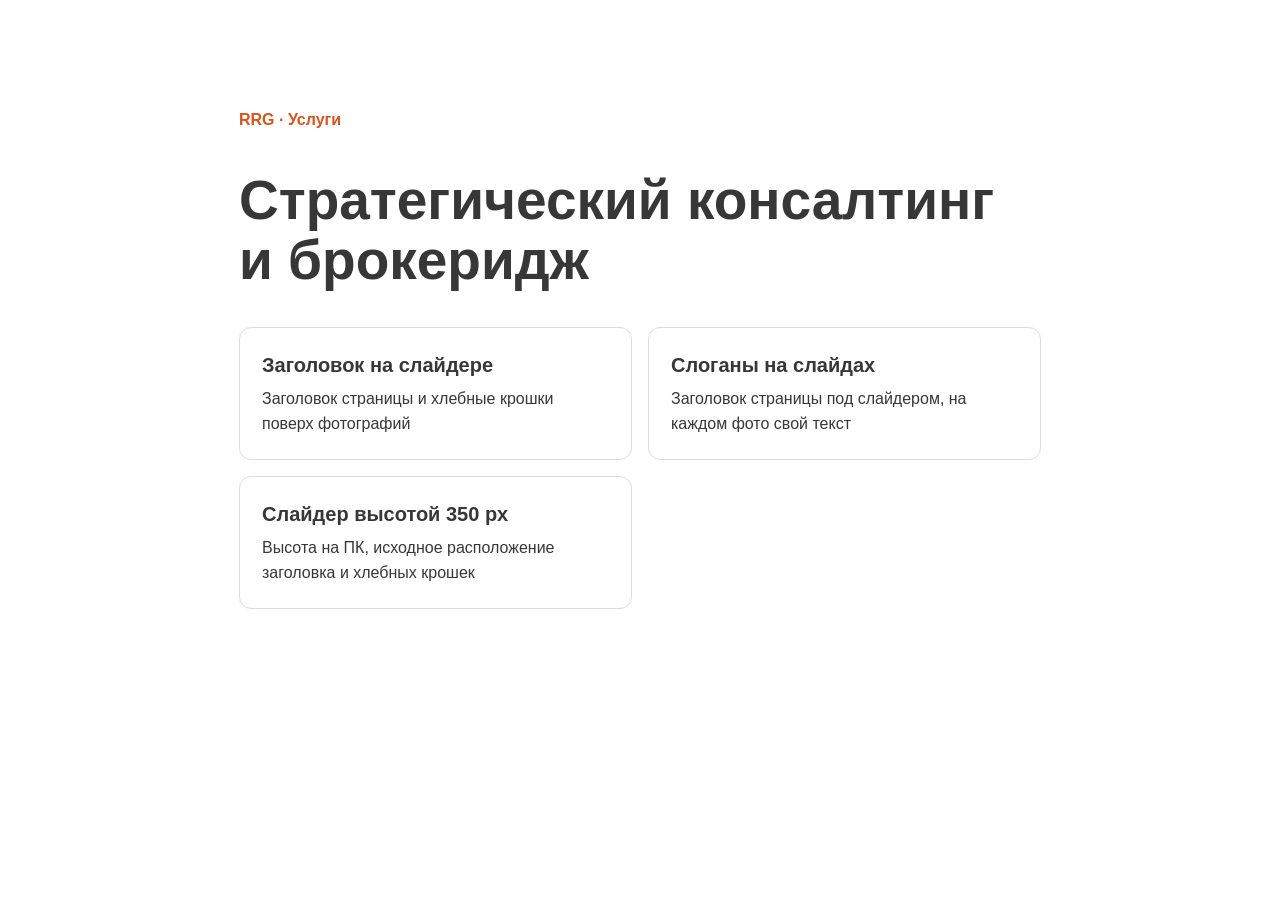
<file: index.html>
<!doctype html><html lang="ru"><meta charset="utf-8"><meta name="viewport" content="width=device-width, initial-scale=1"><meta name="robots" content="noindex,nofollow"><title>Варианты слайдера RRG</title><link rel="stylesheet" href="style.css"><body><main class="chooser"><p>RRG · Услуги</p><h1>Стратегический консалтинг и брокеридж</h1><div><a href="variant-1.html"><strong>Заголовок на слайдере</strong><span>Заголовок страницы и хлебные крошки поверх фотографий</span></a><a href="variant-2.html"><strong>Слоганы на слайдах</strong><span>Заголовок страницы под слайдером, на каждом фото свой текст</span></a><a href="variant-3.html"><strong>Слайдер высотой 350 px</strong><span>Высота на ПК, исходное расположение заголовка и хлебных крошек</span></a></div></main></body></html>
</file>
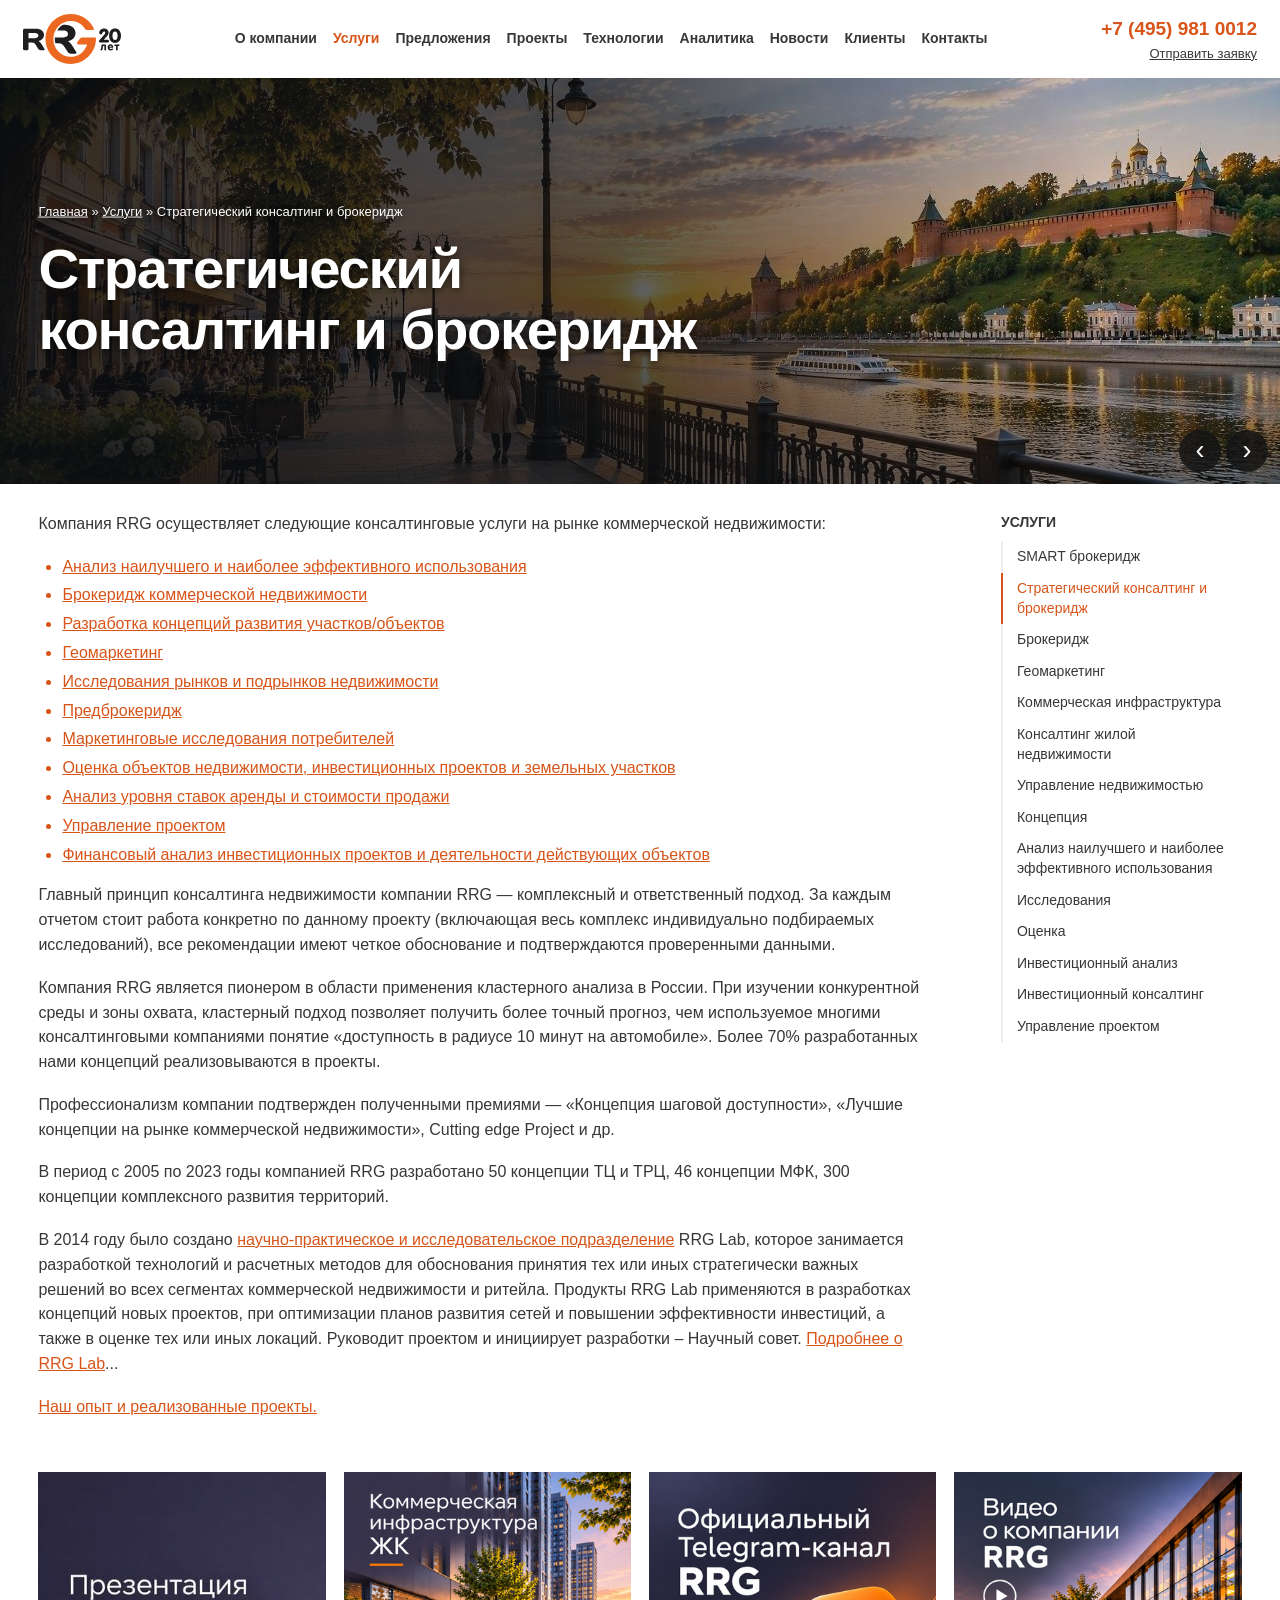
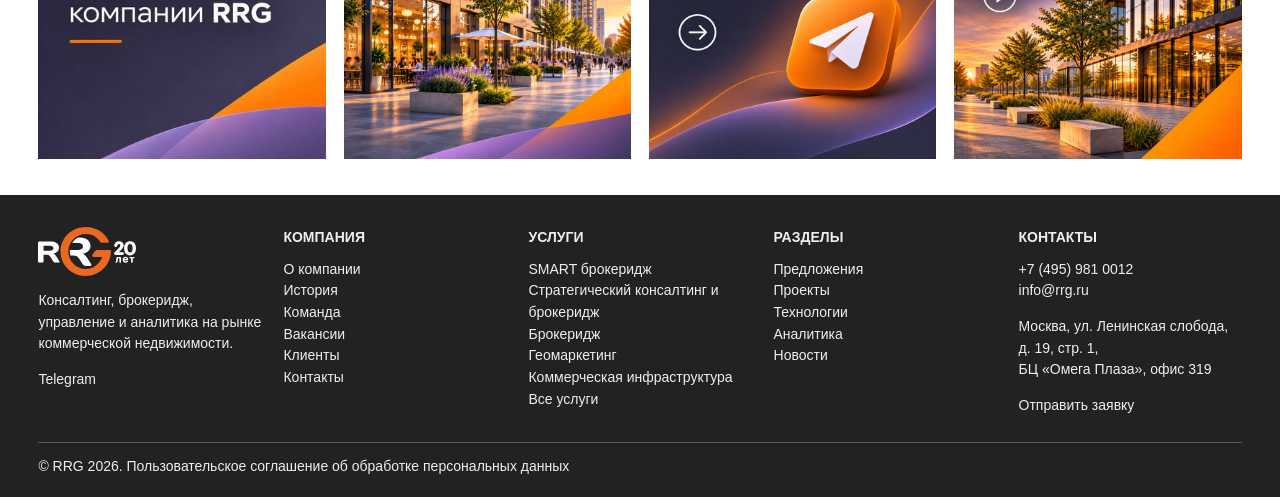
<file: variant-1.html>
<!doctype html><html lang="ru"><meta charset="utf-8"><meta name="viewport" content="width=device-width, initial-scale=1"><meta name="robots" content="noindex,nofollow"><title>Стратегический консалтинг и брокеридж</title><link rel="stylesheet" href="style.css"><body><header><a href="https://new.rrg.ru/"><img class="logo" src="assets/logo.2c89028c6a43.svg" alt="RRG"></a><nav class="desktop" aria-label="Основное меню"><a href="https://new.rrg.ru/company/">О компании</a><a href="https://new.rrg.ru/services/">Услуги</a><a href="https://new.rrg.ru/predlozheniya/">Предложения</a><a href="https://new.rrg.ru/project/">Проекты</a><a href="https://new.rrg.ru/technology/">Технологии</a><a href="https://new.rrg.ru/analytic/">Аналитика</a><a href="https://new.rrg.ru/news/">Новости</a><a href="https://new.rrg.ru/clients/">Клиенты</a><a href="https://new.rrg.ru/contacts/">Контакты</a></nav><details><summary>Меню</summary><nav><a href="https://new.rrg.ru/company/">О компании</a><a href="https://new.rrg.ru/services/">Услуги</a><a href="https://new.rrg.ru/predlozheniya/">Предложения</a><a href="https://new.rrg.ru/project/">Проекты</a><a href="https://new.rrg.ru/technology/">Технологии</a><a href="https://new.rrg.ru/analytic/">Аналитика</a><a href="https://new.rrg.ru/news/">Новости</a><a href="https://new.rrg.ru/clients/">Клиенты</a><a href="https://new.rrg.ru/contacts/">Контакты</a></nav></details><div class="contact"><a class="phone" href="tel:+74959810012">+7 (495) 981 0012</a><a href="https://new.rrg.ru/services/15/#zayavka">Отправить заявку</a></div></header><main><section class="hero" aria-label="Слайдер" tabindex="0"><div class="slide" role="group" aria-label="Слайд 1 из 2"><img src="assets/photo_12_2026-11-10_00-04-57.width-2000.format-jpeg.jpg" alt=""></div><div class="slide" role="group" aria-label="Слайд 2 из 2" hidden><img src="assets/photo_7_2026-11-10_00-04-57.width-2000.format-jpeg.jpg" alt=""></div><div class="hero-copy wrap"><nav class="crumb" aria-label="Хлебные крошки"><a href="https://new.rrg.ru/">Главная</a> » <a href="https://new.rrg.ru/services/">Услуги</a> » <span aria-current="page">Стратегический консалтинг и брокеридж</span></nav><h1>Стратегический консалтинг и брокеридж</h1></div><div class="controls"><button type="button" data-step="-1" aria-label="Предыдущий слайд">‹</button><button type="button" data-step="1" aria-label="Следующий слайд">›</button></div></section><div class="wrap columns"><article>
<p>Компания RRG осуществляет следующие консалтинговые услуги на рынке коммерческой недвижимости:</p>
<ul><li><a href="https://new.rrg.ru/services.php?id=10">Анализ наилучшего и наиболее эффективного использования</a></li><li><a href="https://new.rrg.ru/services.php?id=2">Брокеридж коммерческой недвижимости</a></li><li><a href="https://new.rrg.ru/services.php?id=9">Разработка концепций развития участков/объектов</a></li><li><a href="https://new.rrg.ru/services.php?id=17">Геомаркетинг</a></li><li><a href="https://new.rrg.ru/services.php?id=3">Исследования рынков и подрынков недвижимости</a></li><li><a href="https://new.rrg.ru/services.php?id=2">Предброкеридж</a></li><li><a href="https://new.rrg.ru/techs.php?id=4">Маркетинговые исследования потребителей</a></li><li><a href="https://new.rrg.ru/services.php?id=5">Оценка объектов недвижимости, инвестиционных проектов и земельных участков</a></li><li><a href="https://new.rrg.ru/services.php?id=2">Анализ уровня ставок аренды и стоимости продажи</a></li><li><a href="https://new.rrg.ru/services.php?id=4">Управление проектом</a></li><li><a href="https://new.rrg.ru/services.php?id=5">Финансовый анализ инвестиционных проектов и деятельности действующих объектов</a></li></ul>
<p>Главный принцип консалтинга недвижимости компании RRG — комплексный и ответственный подход. За каждым отчетом стоит работа конкретно по данному проекту (включающая весь комплекс индивидуально подбираемых исследований), все рекомендации имеют четкое обоснование и подтверждаются проверенными данными.</p>
<p>Компания RRG является пионером в области применения кластерного анализа в России. При изучении конкурентной среды и зоны охвата, кластерный подход позволяет получить более точный прогноз, чем используемое многими консалтинговыми компаниями понятие «доступность в радиусе 10 минут на автомобиле». Более 70% разработанных нами концепций реализовываются в проекты.</p>
<p>Профессионализм компании подтвержден полученными премиями — «Концепция шаговой доступности», «Лучшие концепции на рынке коммерческой недвижимости», Cutting edge Project и др.</p>
<p>В период с 2005 по 2023 годы компанией RRG разработано 50 концепции ТЦ и ТРЦ, 46 концепции МФК, 300 концепции комплексного развития территорий.</p>
<p>В 2014 году было создано <a href="https://new.rrg.ru/news/13401">научно-практическое и исследовательское подразделение</a> RRG Lab, которое занимается разработкой технологий и расчетных методов для обоснования принятия тех или иных стратегически важных решений во всех сегментах коммерческой недвижимости и ритейла. Продукты RRG Lab применяются в разработках концепций новых проектов, при оптимизации планов развития сетей и повышении эффективности инвестиций, а также в оценке тех или иных локаций. Руководит проектом и инициирует разработки – Научный совет. <a href="https://new.rrg.ru/technology/rrg_lab">Подробнее о RRG Lab</a>...</p>
<p><a href="https://new.rrg.ru/project/consulting">Наш опыт и реализованные проекты.</a></p></article><aside><h2>УСЛУГИ</h2><nav aria-label="Услуги"><a href="https://new.rrg.ru/services/smart-brokerage/">SMART брокеридж</a><a aria-current="page" href="#">Стратегический консалтинг и брокеридж</a><a href="https://new.rrg.ru/services/2/">Брокеридж</a><a href="https://new.rrg.ru/services/17/">Геомаркетинг</a><a href="https://new.rrg.ru/services/infrastructure/">Коммерческая инфраструктура</a><a href="https://new.rrg.ru/services/20/">Консалтинг жилой недвижимости</a><a href="https://new.rrg.ru/services/14/">Управление недвижимостью</a><a href="https://new.rrg.ru/services/9/">Концепция</a><a href="https://new.rrg.ru/services/10/">Анализ наилучшего и наиболее эффективного использования</a><a href="https://new.rrg.ru/services/3/">Исследования</a><a href="https://new.rrg.ru/services/5/">Оценка</a><a href="https://new.rrg.ru/services/8/">Инвестиционный анализ</a><a href="https://new.rrg.ru/services/12/">Инвестиционный консалтинг</a><a href="https://new.rrg.ru/services/4/">Управление проектом</a></nav></aside></div><div class="wrap cards"><a href="https://new.rrg.ru/docs/RRG_presentation.pdf"><img loading="lazy" src="assets/banner_presentation.2e16d0ba.fill-400x400.jpg" alt="Презентация компании RRG"></a><a href="https://new.rrg.ru/services/infrastructure/"><img loading="lazy" src="assets/infra.2e16d0ba.fill-400x400.png" alt="Коммерческая инфраструктура ЖК"></a><a href="https://t.me/rrgtalks"><img loading="lazy" src="assets/telegram.2e16d0ba.fill-400x400.png" alt="Официальный Telegram-канал RRG"></a><a href="https://new.rrg.ru/media/documents/rrg.mp4"><img loading="lazy" src="assets/rrg_video.2e16d0ba.fill-400x400.png" alt="Видео о компании RRG"></a></div></main><footer><div class="wrap foot"><div><img class="logo" src="assets/logo-white.bfa7ccba2d51.svg" alt="RRG"><p>Консалтинг, брокеридж, управление и аналитика на рынке коммерческой недвижимости.</p><a href="https://t.me/rrgtalks">Telegram</a></div><div><h3>КОМПАНИЯ</h3><a href="https://new.rrg.ru/company/about/">О компании</a><a href="https://new.rrg.ru/company/history/">История</a><a href="https://new.rrg.ru/company/team/">Команда</a><a href="https://new.rrg.ru/company/vacancy/">Вакансии</a><a href="https://new.rrg.ru/clients/">Клиенты</a><a href="https://new.rrg.ru/contacts/">Контакты</a></div><div><h3>УСЛУГИ</h3><a href="https://new.rrg.ru/services/smart-brokerage/">SMART брокеридж</a><a href="https://new.rrg.ru/services/15/">Стратегический консалтинг и брокеридж</a><a href="https://new.rrg.ru/services/2/">Брокеридж</a><a href="https://new.rrg.ru/services/17/">Геомаркетинг</a><a href="https://new.rrg.ru/services/infrastructure/">Коммерческая инфраструктура</a><a href="https://new.rrg.ru/services/">Все услуги</a></div><div><h3>РАЗДЕЛЫ</h3><a href="https://new.rrg.ru/predlozheniya/">Предложения</a><a href="https://new.rrg.ru/project/">Проекты</a><a href="https://new.rrg.ru/technology/">Технологии</a><a href="https://new.rrg.ru/analytic/">Аналитика</a><a href="https://new.rrg.ru/news/">Новости</a></div><div><h3>КОНТАКТЫ</h3><a class="phone" href="tel:+74959810012">+7 (495) 981 0012</a><a href="mailto:info@rrg.ru">info@rrg.ru</a><p>Москва, ул. Ленинская слобода, д. 19, стр. 1,<br>БЦ «Омега Плаза», офис 319</p><a href="https://new.rrg.ru/services/15/#zayavka">Отправить заявку</a></div></div><div class="wrap copyright">© RRG 2026. <a href="https://new.rrg.ru/files/rules/rules_private.pdf">Пользовательское соглашение об обработке персональных данных</a></div></footer><script src="slider.js" defer></script></body></html>
</file>
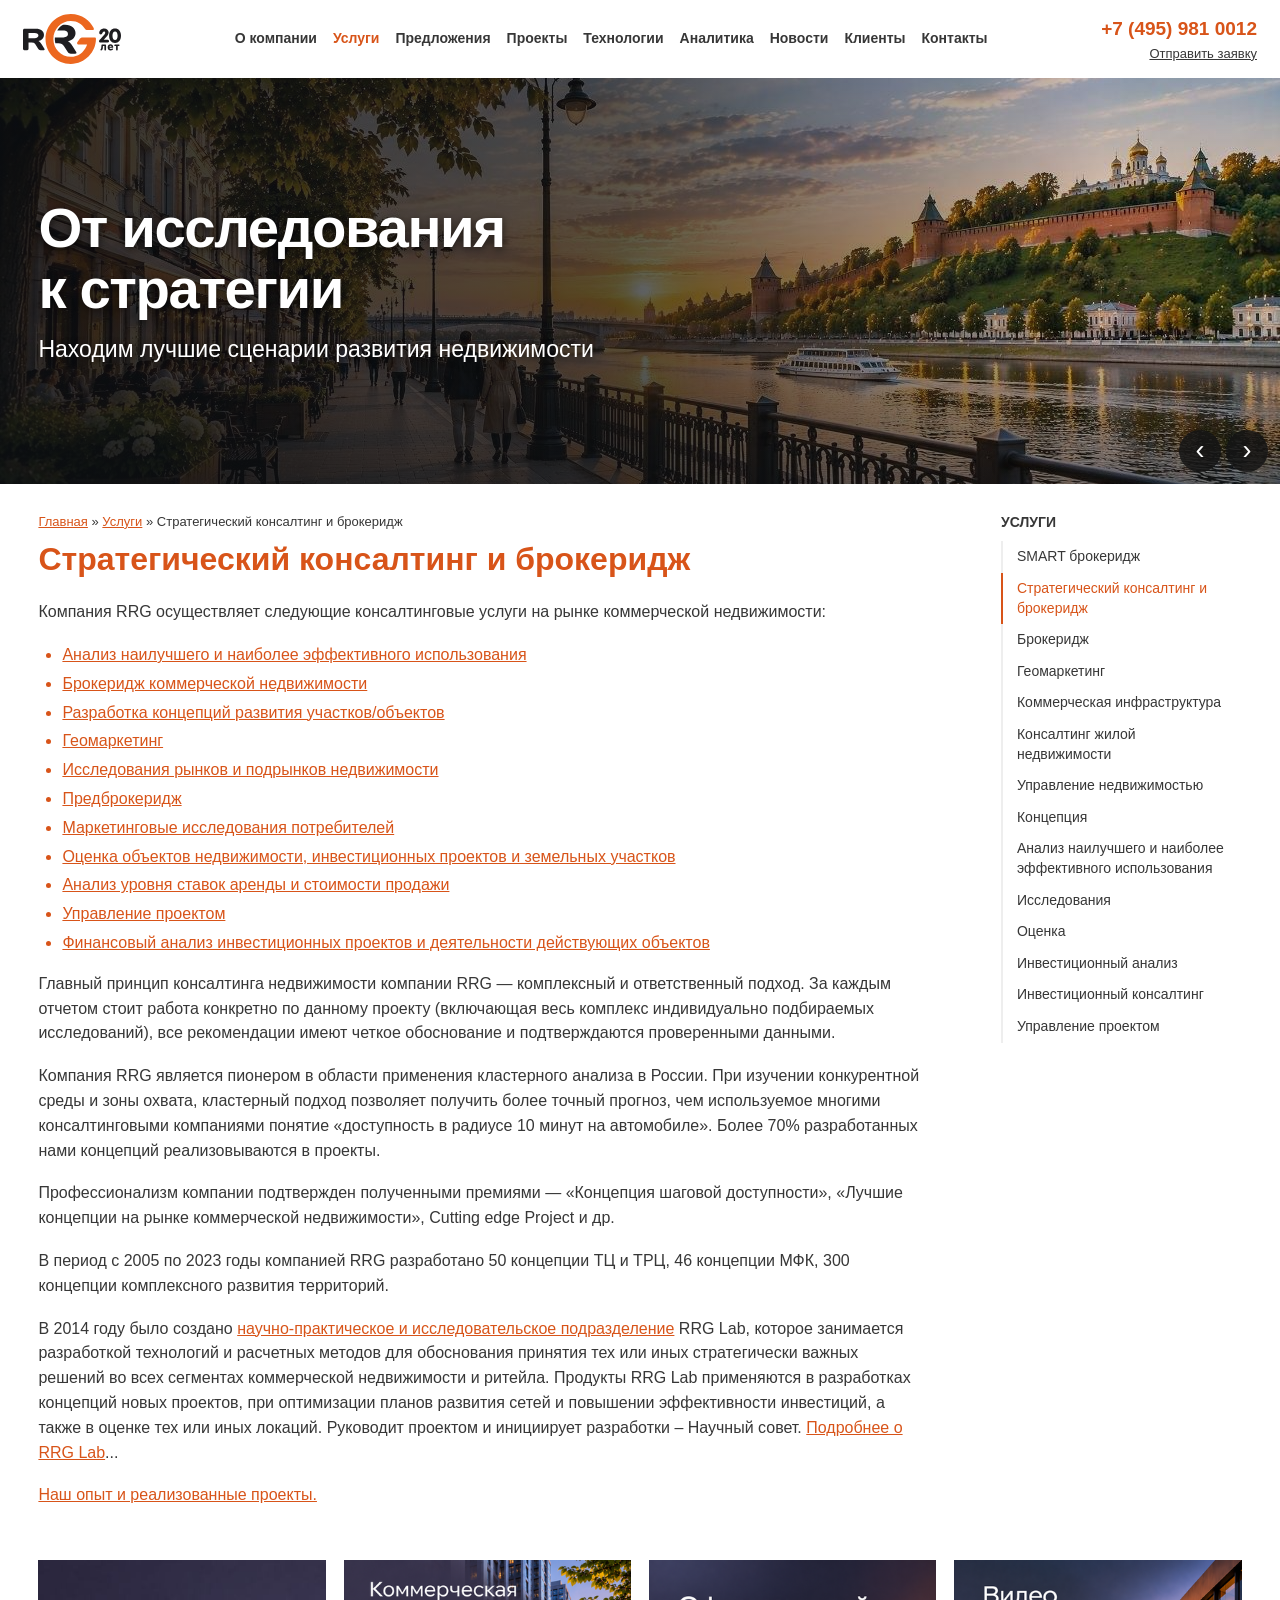
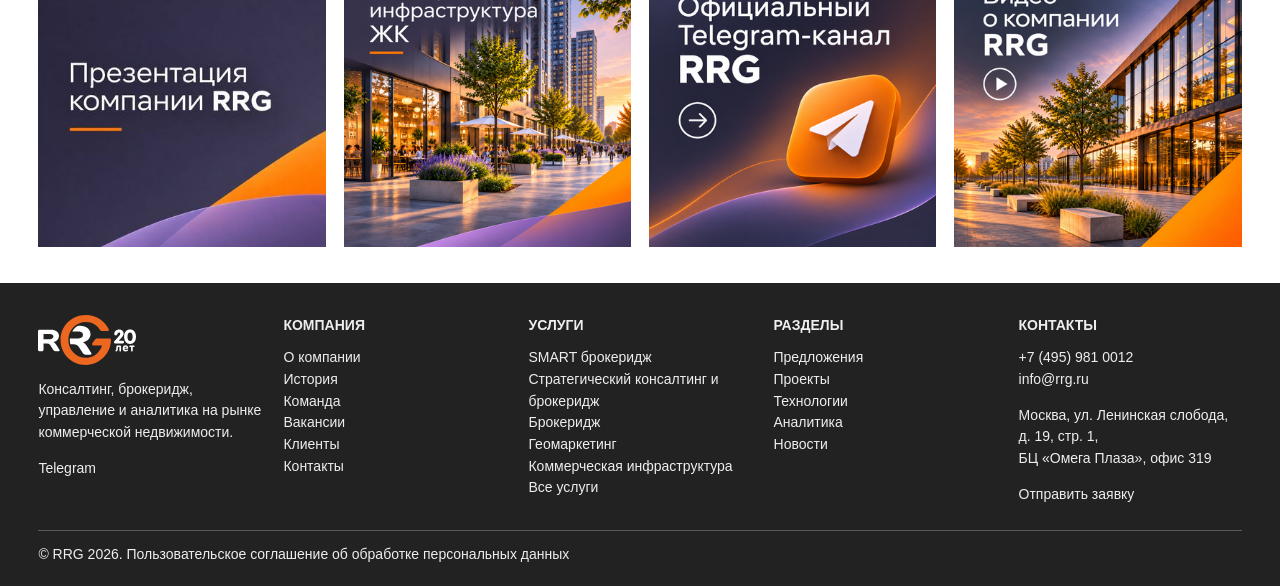
<file: variant-2.html>
<!doctype html><html lang="ru"><meta charset="utf-8"><meta name="viewport" content="width=device-width, initial-scale=1"><meta name="robots" content="noindex,nofollow"><title>Стратегический консалтинг и брокеридж</title><link rel="stylesheet" href="style.css"><body><header><a href="https://new.rrg.ru/"><img class="logo" src="assets/logo.2c89028c6a43.svg" alt="RRG"></a><nav class="desktop" aria-label="Основное меню"><a href="https://new.rrg.ru/company/">О компании</a><a href="https://new.rrg.ru/services/">Услуги</a><a href="https://new.rrg.ru/predlozheniya/">Предложения</a><a href="https://new.rrg.ru/project/">Проекты</a><a href="https://new.rrg.ru/technology/">Технологии</a><a href="https://new.rrg.ru/analytic/">Аналитика</a><a href="https://new.rrg.ru/news/">Новости</a><a href="https://new.rrg.ru/clients/">Клиенты</a><a href="https://new.rrg.ru/contacts/">Контакты</a></nav><details><summary>Меню</summary><nav><a href="https://new.rrg.ru/company/">О компании</a><a href="https://new.rrg.ru/services/">Услуги</a><a href="https://new.rrg.ru/predlozheniya/">Предложения</a><a href="https://new.rrg.ru/project/">Проекты</a><a href="https://new.rrg.ru/technology/">Технологии</a><a href="https://new.rrg.ru/analytic/">Аналитика</a><a href="https://new.rrg.ru/news/">Новости</a><a href="https://new.rrg.ru/clients/">Клиенты</a><a href="https://new.rrg.ru/contacts/">Контакты</a></nav></details><div class="contact"><a class="phone" href="tel:+74959810012">+7 (495) 981 0012</a><a href="https://new.rrg.ru/services/15/#zayavka">Отправить заявку</a></div></header><main><section class="hero" aria-label="Слайдер" tabindex="0"><div class="slide" role="group" aria-label="Слайд 1 из 2"><img src="assets/photo_12_2026-11-10_00-04-57.width-2000.format-jpeg.jpg" alt=""><div class="hero-copy wrap"><p class="slogan">От исследования к стратегии</p><p class="subtitle">Находим лучшие сценарии развития недвижимости</p></div></div><div class="slide" role="group" aria-label="Слайд 2 из 2" hidden><img src="assets/photo_7_2026-11-10_00-04-57.width-2000.format-jpeg.jpg" alt=""><div class="hero-copy wrap"><p class="slogan">От концепции к сделке</p><p class="subtitle">Подбираем арендаторов и покупателей для коммерческих объектов</p></div></div><div class="controls"><button type="button" data-step="-1" aria-label="Предыдущий слайд">‹</button><button type="button" data-step="1" aria-label="Следующий слайд">›</button></div></section><div class="wrap columns"><article><nav class="crumb" aria-label="Хлебные крошки"><a href="https://new.rrg.ru/">Главная</a> » <a href="https://new.rrg.ru/services/">Услуги</a> » <span aria-current="page">Стратегический консалтинг и брокеридж</span></nav><h1>Стратегический консалтинг и брокеридж</h1>
<p>Компания RRG осуществляет следующие консалтинговые услуги на рынке коммерческой недвижимости:</p>
<ul><li><a href="https://new.rrg.ru/services.php?id=10">Анализ наилучшего и наиболее эффективного использования</a></li><li><a href="https://new.rrg.ru/services.php?id=2">Брокеридж коммерческой недвижимости</a></li><li><a href="https://new.rrg.ru/services.php?id=9">Разработка концепций развития участков/объектов</a></li><li><a href="https://new.rrg.ru/services.php?id=17">Геомаркетинг</a></li><li><a href="https://new.rrg.ru/services.php?id=3">Исследования рынков и подрынков недвижимости</a></li><li><a href="https://new.rrg.ru/services.php?id=2">Предброкеридж</a></li><li><a href="https://new.rrg.ru/techs.php?id=4">Маркетинговые исследования потребителей</a></li><li><a href="https://new.rrg.ru/services.php?id=5">Оценка объектов недвижимости, инвестиционных проектов и земельных участков</a></li><li><a href="https://new.rrg.ru/services.php?id=2">Анализ уровня ставок аренды и стоимости продажи</a></li><li><a href="https://new.rrg.ru/services.php?id=4">Управление проектом</a></li><li><a href="https://new.rrg.ru/services.php?id=5">Финансовый анализ инвестиционных проектов и деятельности действующих объектов</a></li></ul>
<p>Главный принцип консалтинга недвижимости компании RRG — комплексный и ответственный подход. За каждым отчетом стоит работа конкретно по данному проекту (включающая весь комплекс индивидуально подбираемых исследований), все рекомендации имеют четкое обоснование и подтверждаются проверенными данными.</p>
<p>Компания RRG является пионером в области применения кластерного анализа в России. При изучении конкурентной среды и зоны охвата, кластерный подход позволяет получить более точный прогноз, чем используемое многими консалтинговыми компаниями понятие «доступность в радиусе 10 минут на автомобиле». Более 70% разработанных нами концепций реализовываются в проекты.</p>
<p>Профессионализм компании подтвержден полученными премиями — «Концепция шаговой доступности», «Лучшие концепции на рынке коммерческой недвижимости», Cutting edge Project и др.</p>
<p>В период с 2005 по 2023 годы компанией RRG разработано 50 концепции ТЦ и ТРЦ, 46 концепции МФК, 300 концепции комплексного развития территорий.</p>
<p>В 2014 году было создано <a href="https://new.rrg.ru/news/13401">научно-практическое и исследовательское подразделение</a> RRG Lab, которое занимается разработкой технологий и расчетных методов для обоснования принятия тех или иных стратегически важных решений во всех сегментах коммерческой недвижимости и ритейла. Продукты RRG Lab применяются в разработках концепций новых проектов, при оптимизации планов развития сетей и повышении эффективности инвестиций, а также в оценке тех или иных локаций. Руководит проектом и инициирует разработки – Научный совет. <a href="https://new.rrg.ru/technology/rrg_lab">Подробнее о RRG Lab</a>...</p>
<p><a href="https://new.rrg.ru/project/consulting">Наш опыт и реализованные проекты.</a></p></article><aside><h2>УСЛУГИ</h2><nav aria-label="Услуги"><a href="https://new.rrg.ru/services/smart-brokerage/">SMART брокеридж</a><a aria-current="page" href="#">Стратегический консалтинг и брокеридж</a><a href="https://new.rrg.ru/services/2/">Брокеридж</a><a href="https://new.rrg.ru/services/17/">Геомаркетинг</a><a href="https://new.rrg.ru/services/infrastructure/">Коммерческая инфраструктура</a><a href="https://new.rrg.ru/services/20/">Консалтинг жилой недвижимости</a><a href="https://new.rrg.ru/services/14/">Управление недвижимостью</a><a href="https://new.rrg.ru/services/9/">Концепция</a><a href="https://new.rrg.ru/services/10/">Анализ наилучшего и наиболее эффективного использования</a><a href="https://new.rrg.ru/services/3/">Исследования</a><a href="https://new.rrg.ru/services/5/">Оценка</a><a href="https://new.rrg.ru/services/8/">Инвестиционный анализ</a><a href="https://new.rrg.ru/services/12/">Инвестиционный консалтинг</a><a href="https://new.rrg.ru/services/4/">Управление проектом</a></nav></aside></div><div class="wrap cards"><a href="https://new.rrg.ru/docs/RRG_presentation.pdf"><img loading="lazy" src="assets/banner_presentation.2e16d0ba.fill-400x400.jpg" alt="Презентация компании RRG"></a><a href="https://new.rrg.ru/services/infrastructure/"><img loading="lazy" src="assets/infra.2e16d0ba.fill-400x400.png" alt="Коммерческая инфраструктура ЖК"></a><a href="https://t.me/rrgtalks"><img loading="lazy" src="assets/telegram.2e16d0ba.fill-400x400.png" alt="Официальный Telegram-канал RRG"></a><a href="https://new.rrg.ru/media/documents/rrg.mp4"><img loading="lazy" src="assets/rrg_video.2e16d0ba.fill-400x400.png" alt="Видео о компании RRG"></a></div></main><footer><div class="wrap foot"><div><img class="logo" src="assets/logo-white.bfa7ccba2d51.svg" alt="RRG"><p>Консалтинг, брокеридж, управление и аналитика на рынке коммерческой недвижимости.</p><a href="https://t.me/rrgtalks">Telegram</a></div><div><h3>КОМПАНИЯ</h3><a href="https://new.rrg.ru/company/about/">О компании</a><a href="https://new.rrg.ru/company/history/">История</a><a href="https://new.rrg.ru/company/team/">Команда</a><a href="https://new.rrg.ru/company/vacancy/">Вакансии</a><a href="https://new.rrg.ru/clients/">Клиенты</a><a href="https://new.rrg.ru/contacts/">Контакты</a></div><div><h3>УСЛУГИ</h3><a href="https://new.rrg.ru/services/smart-brokerage/">SMART брокеридж</a><a href="https://new.rrg.ru/services/15/">Стратегический консалтинг и брокеридж</a><a href="https://new.rrg.ru/services/2/">Брокеридж</a><a href="https://new.rrg.ru/services/17/">Геомаркетинг</a><a href="https://new.rrg.ru/services/infrastructure/">Коммерческая инфраструктура</a><a href="https://new.rrg.ru/services/">Все услуги</a></div><div><h3>РАЗДЕЛЫ</h3><a href="https://new.rrg.ru/predlozheniya/">Предложения</a><a href="https://new.rrg.ru/project/">Проекты</a><a href="https://new.rrg.ru/technology/">Технологии</a><a href="https://new.rrg.ru/analytic/">Аналитика</a><a href="https://new.rrg.ru/news/">Новости</a></div><div><h3>КОНТАКТЫ</h3><a class="phone" href="tel:+74959810012">+7 (495) 981 0012</a><a href="mailto:info@rrg.ru">info@rrg.ru</a><p>Москва, ул. Ленинская слобода, д. 19, стр. 1,<br>БЦ «Омега Плаза», офис 319</p><a href="https://new.rrg.ru/services/15/#zayavka">Отправить заявку</a></div></div><div class="wrap copyright">© RRG 2026. <a href="https://new.rrg.ru/files/rules/rules_private.pdf">Пользовательское соглашение об обработке персональных данных</a></div></footer><script src="slider.js" defer></script></body></html>
</file>
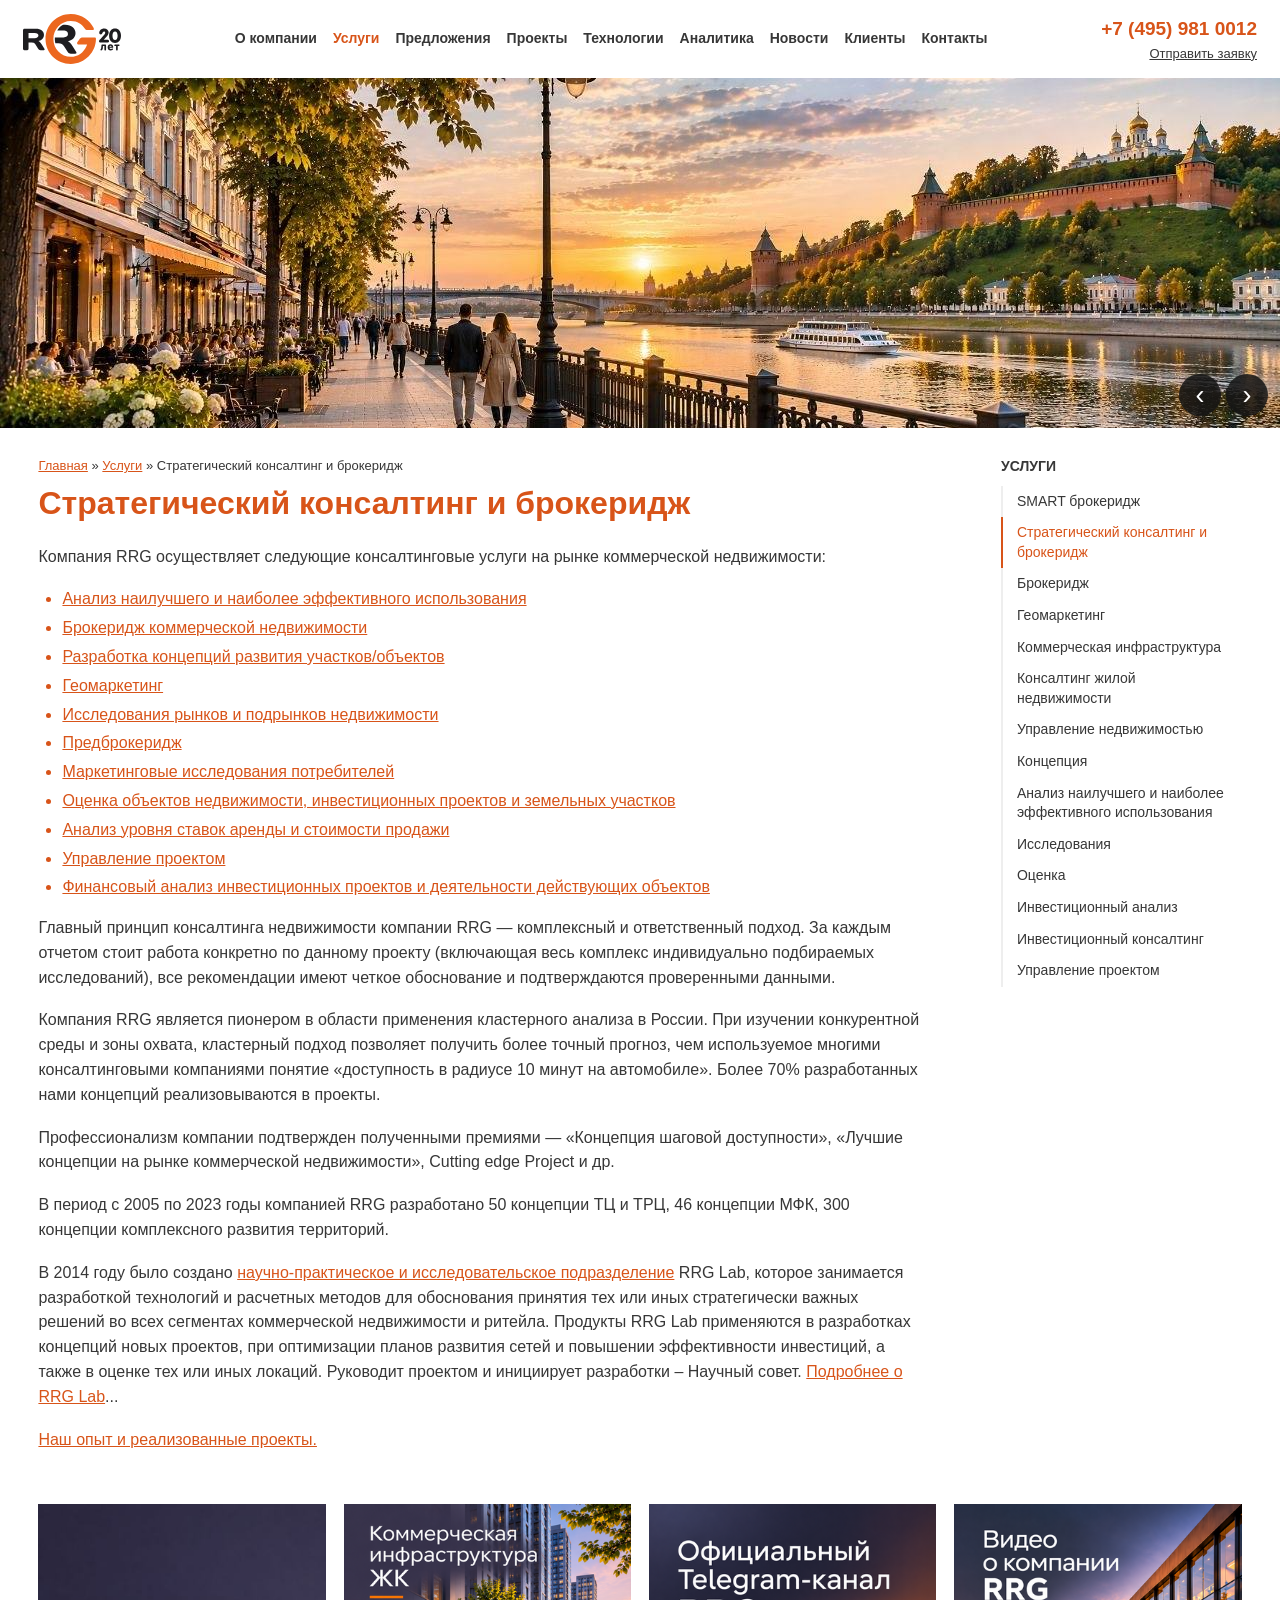
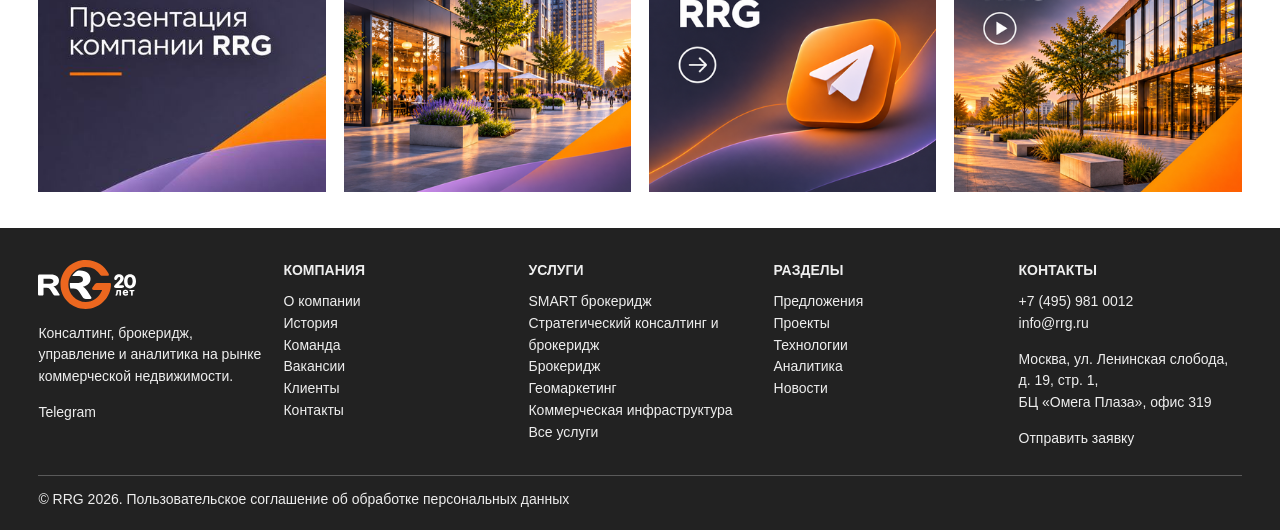
<file: variant-3.html>
<!doctype html><html lang="ru"><meta charset="utf-8"><meta name="viewport" content="width=device-width, initial-scale=1"><meta name="robots" content="noindex,nofollow"><title>Стратегический консалтинг и брокеридж</title><link rel="stylesheet" href="style.css"><style>.hero--compact::after{content:none}@media(min-width:1024px){.hero--compact{height:350px}}</style><body><header><a href="https://new.rrg.ru/"><img class="logo" src="assets/logo.2c89028c6a43.svg" alt="RRG"></a><nav class="desktop" aria-label="Основное меню"><a href="https://new.rrg.ru/company/">О компании</a><a href="https://new.rrg.ru/services/">Услуги</a><a href="https://new.rrg.ru/predlozheniya/">Предложения</a><a href="https://new.rrg.ru/project/">Проекты</a><a href="https://new.rrg.ru/technology/">Технологии</a><a href="https://new.rrg.ru/analytic/">Аналитика</a><a href="https://new.rrg.ru/news/">Новости</a><a href="https://new.rrg.ru/clients/">Клиенты</a><a href="https://new.rrg.ru/contacts/">Контакты</a></nav><details><summary>Меню</summary><nav><a href="https://new.rrg.ru/company/">О компании</a><a href="https://new.rrg.ru/services/">Услуги</a><a href="https://new.rrg.ru/predlozheniya/">Предложения</a><a href="https://new.rrg.ru/project/">Проекты</a><a href="https://new.rrg.ru/technology/">Технологии</a><a href="https://new.rrg.ru/analytic/">Аналитика</a><a href="https://new.rrg.ru/news/">Новости</a><a href="https://new.rrg.ru/clients/">Клиенты</a><a href="https://new.rrg.ru/contacts/">Контакты</a></nav></details><div class="contact"><a class="phone" href="tel:+74959810012">+7 (495) 981 0012</a><a href="https://new.rrg.ru/services/15/#zayavka">Отправить заявку</a></div></header><main><section class="hero hero--compact" aria-label="Слайдер" tabindex="0"><div class="slide" role="group" aria-label="Слайд 1 из 2"><img src="assets/photo_12_2026-11-10_00-04-57.width-2000.format-jpeg.jpg" alt=""></div><div class="slide" role="group" aria-label="Слайд 2 из 2" hidden><img src="assets/photo_7_2026-11-10_00-04-57.width-2000.format-jpeg.jpg" alt=""></div><div class="controls"><button type="button" data-step="-1" aria-label="Предыдущий слайд">‹</button><button type="button" data-step="1" aria-label="Следующий слайд">›</button></div></section><div class="wrap columns"><article><nav class="crumb" aria-label="Хлебные крошки"><a href="https://new.rrg.ru/">Главная</a> » <a href="https://new.rrg.ru/services/">Услуги</a> » <span aria-current="page">Стратегический консалтинг и брокеридж</span></nav><h1>Стратегический консалтинг и брокеридж</h1>
<p>Компания RRG осуществляет следующие консалтинговые услуги на рынке коммерческой недвижимости:</p>
<ul><li><a href="https://new.rrg.ru/services.php?id=10">Анализ наилучшего и наиболее эффективного использования</a></li><li><a href="https://new.rrg.ru/services.php?id=2">Брокеридж коммерческой недвижимости</a></li><li><a href="https://new.rrg.ru/services.php?id=9">Разработка концепций развития участков/объектов</a></li><li><a href="https://new.rrg.ru/services.php?id=17">Геомаркетинг</a></li><li><a href="https://new.rrg.ru/services.php?id=3">Исследования рынков и подрынков недвижимости</a></li><li><a href="https://new.rrg.ru/services.php?id=2">Предброкеридж</a></li><li><a href="https://new.rrg.ru/techs.php?id=4">Маркетинговые исследования потребителей</a></li><li><a href="https://new.rrg.ru/services.php?id=5">Оценка объектов недвижимости, инвестиционных проектов и земельных участков</a></li><li><a href="https://new.rrg.ru/services.php?id=2">Анализ уровня ставок аренды и стоимости продажи</a></li><li><a href="https://new.rrg.ru/services.php?id=4">Управление проектом</a></li><li><a href="https://new.rrg.ru/services.php?id=5">Финансовый анализ инвестиционных проектов и деятельности действующих объектов</a></li></ul>
<p>Главный принцип консалтинга недвижимости компании RRG — комплексный и ответственный подход. За каждым отчетом стоит работа конкретно по данному проекту (включающая весь комплекс индивидуально подбираемых исследований), все рекомендации имеют четкое обоснование и подтверждаются проверенными данными.</p>
<p>Компания RRG является пионером в области применения кластерного анализа в России. При изучении конкурентной среды и зоны охвата, кластерный подход позволяет получить более точный прогноз, чем используемое многими консалтинговыми компаниями понятие «доступность в радиусе 10 минут на автомобиле». Более 70% разработанных нами концепций реализовываются в проекты.</p>
<p>Профессионализм компании подтвержден полученными премиями — «Концепция шаговой доступности», «Лучшие концепции на рынке коммерческой недвижимости», Cutting edge Project и др.</p>
<p>В период с 2005 по 2023 годы компанией RRG разработано 50 концепции ТЦ и ТРЦ, 46 концепции МФК, 300 концепции комплексного развития территорий.</p>
<p>В 2014 году было создано <a href="https://new.rrg.ru/news/13401">научно-практическое и исследовательское подразделение</a> RRG Lab, которое занимается разработкой технологий и расчетных методов для обоснования принятия тех или иных стратегически важных решений во всех сегментах коммерческой недвижимости и ритейла. Продукты RRG Lab применяются в разработках концепций новых проектов, при оптимизации планов развития сетей и повышении эффективности инвестиций, а также в оценке тех или иных локаций. Руководит проектом и инициирует разработки – Научный совет. <a href="https://new.rrg.ru/technology/rrg_lab">Подробнее о RRG Lab</a>...</p>
<p><a href="https://new.rrg.ru/project/consulting">Наш опыт и реализованные проекты.</a></p></article><aside><h2>УСЛУГИ</h2><nav aria-label="Услуги"><a href="https://new.rrg.ru/services/smart-brokerage/">SMART брокеридж</a><a aria-current="page" href="#">Стратегический консалтинг и брокеридж</a><a href="https://new.rrg.ru/services/2/">Брокеридж</a><a href="https://new.rrg.ru/services/17/">Геомаркетинг</a><a href="https://new.rrg.ru/services/infrastructure/">Коммерческая инфраструктура</a><a href="https://new.rrg.ru/services/20/">Консалтинг жилой недвижимости</a><a href="https://new.rrg.ru/services/14/">Управление недвижимостью</a><a href="https://new.rrg.ru/services/9/">Концепция</a><a href="https://new.rrg.ru/services/10/">Анализ наилучшего и наиболее эффективного использования</a><a href="https://new.rrg.ru/services/3/">Исследования</a><a href="https://new.rrg.ru/services/5/">Оценка</a><a href="https://new.rrg.ru/services/8/">Инвестиционный анализ</a><a href="https://new.rrg.ru/services/12/">Инвестиционный консалтинг</a><a href="https://new.rrg.ru/services/4/">Управление проектом</a></nav></aside></div><div class="wrap cards"><a href="https://new.rrg.ru/docs/RRG_presentation.pdf"><img loading="lazy" src="assets/banner_presentation.2e16d0ba.fill-400x400.jpg" alt="Презентация компании RRG"></a><a href="https://new.rrg.ru/services/infrastructure/"><img loading="lazy" src="assets/infra.2e16d0ba.fill-400x400.png" alt="Коммерческая инфраструктура ЖК"></a><a href="https://t.me/rrgtalks"><img loading="lazy" src="assets/telegram.2e16d0ba.fill-400x400.png" alt="Официальный Telegram-канал RRG"></a><a href="https://new.rrg.ru/media/documents/rrg.mp4"><img loading="lazy" src="assets/rrg_video.2e16d0ba.fill-400x400.png" alt="Видео о компании RRG"></a></div></main><footer><div class="wrap foot"><div><img class="logo" src="assets/logo-white.bfa7ccba2d51.svg" alt="RRG"><p>Консалтинг, брокеридж, управление и аналитика на рынке коммерческой недвижимости.</p><a href="https://t.me/rrgtalks">Telegram</a></div><div><h3>КОМПАНИЯ</h3><a href="https://new.rrg.ru/company/about/">О компании</a><a href="https://new.rrg.ru/company/history/">История</a><a href="https://new.rrg.ru/company/team/">Команда</a><a href="https://new.rrg.ru/company/vacancy/">Вакансии</a><a href="https://new.rrg.ru/clients/">Клиенты</a><a href="https://new.rrg.ru/contacts/">Контакты</a></div><div><h3>УСЛУГИ</h3><a href="https://new.rrg.ru/services/smart-brokerage/">SMART брокеридж</a><a href="https://new.rrg.ru/services/15/">Стратегический консалтинг и брокеридж</a><a href="https://new.rrg.ru/services/2/">Брокеридж</a><a href="https://new.rrg.ru/services/17/">Геомаркетинг</a><a href="https://new.rrg.ru/services/infrastructure/">Коммерческая инфраструктура</a><a href="https://new.rrg.ru/services/">Все услуги</a></div><div><h3>РАЗДЕЛЫ</h3><a href="https://new.rrg.ru/predlozheniya/">Предложения</a><a href="https://new.rrg.ru/project/">Проекты</a><a href="https://new.rrg.ru/technology/">Технологии</a><a href="https://new.rrg.ru/analytic/">Аналитика</a><a href="https://new.rrg.ru/news/">Новости</a></div><div><h3>КОНТАКТЫ</h3><a class="phone" href="tel:+74959810012">+7 (495) 981 0012</a><a href="mailto:info@rrg.ru">info@rrg.ru</a><p>Москва, ул. Ленинская слобода, д. 19, стр. 1,<br>БЦ «Омега Плаза», офис 319</p><a href="https://new.rrg.ru/services/15/#zayavka">Отправить заявку</a></div></div><div class="wrap copyright">© RRG 2026. <a href="https://new.rrg.ru/files/rules/rules_private.pdf">Пользовательское соглашение об обработке персональных данных</a></div></footer><script src="slider.js" defer></script></body></html>
</file>
<file: style.css>
*{box-sizing:border-box}
:root{--accent:#d85419;--text:#373737}
body{margin:0;color:var(--text);font:16px/1.55 Manrope,Arial,sans-serif;background:#fff}
a{color:inherit}a:hover{color:var(--accent)}:focus-visible{outline:3px solid #e87943;outline-offset:3px}
header{display:flex;align-items:center;justify-content:space-between;gap:20px;padding:14px 1.8%;min-height:78px;background:white;position:relative;z-index:2}
.logo{width:98px;display:block}.desktop{display:flex;flex-wrap:wrap;justify-content:center;gap:16px;font-size:14px;font-weight:600}.desktop a,aside a,footer a{text-decoration:none}.desktop a:nth-child(2){color:var(--accent)}
.contact{text-align:right;font-size:13px;white-space:nowrap}.contact .phone{display:block;color:var(--accent);font-size:19px;font-weight:700;text-decoration:none}
header details{display:none}header details nav{position:absolute;top:100%;left:0;right:0;padding:16px 4%;background:#fff;box-shadow:0 8px 18px #0002;display:grid;gap:9px}
.wrap{width:94%;max-width:1500px;margin-inline:auto}
.hero{position:relative;isolation:isolate;height:clamp(350px,31.7vw,575px);background:#32322f;color:white}
.slide{position:absolute;inset:0}.slide img{height:100%;width:100%;object-fit:cover;display:block}
.hero::after{content:"";position:absolute;inset:0;z-index:1;pointer-events:none;background:linear-gradient(90deg,rgba(12,15,18,.84),rgba(12,15,18,.68) 49%,rgba(12,15,18,.19) 86%),linear-gradient(0deg,#1116,transparent 40%)}
.hero-copy{position:absolute;z-index:2;top:50%;left:50%;transform:translate(-50%,-50%);padding-right:110px;text-shadow:0 2px 9px #0009}
.hero h1,.slogan{max-width:740px;font-size:clamp(38px,4.4vw,74px);line-height:1.09;letter-spacing:-.025em;margin:0;font-weight:750;text-wrap:balance}
.subtitle{font-size:clamp(16px,1.8vw,26px);line-height:1.32;margin:14px 0 0;max-width:700px}
.crumb{font-size:13px;margin-bottom:8px}.hero .crumb{margin-bottom:16px}.hero .crumb a:hover{color:#ffd3b6}
.controls{position:absolute;z-index:3;right:12px;bottom:12px;display:flex;gap:5px}.controls button{width:42px;height:42px;border:0;border-radius:50%;color:white;background:#151515d9;cursor:pointer;font:27px/1 Arial}.controls button:hover{background:#773313}
.columns{display:grid;grid-template-columns:minmax(0,1fr) minmax(200px,20%);gap:6%;padding-block:28px 34px}
article h1{font-size:clamp(26px,2.5vw,38px);line-height:1.2;color:var(--accent);margin:0 0 22px}
article p{margin:0 0 18px}article ul{padding-inline-start:24px}article li{margin:4px 0}article a,article li::marker{color:var(--accent)}
aside{font-size:14px}aside h2{font-size:14px;margin:0 0 8px}aside a{display:block;padding:6px 14px;line-height:1.4;border-left:2px solid #eee}
aside a[aria-current]{color:var(--accent);border-color:var(--accent)}
.cards{display:grid;grid-template-columns:repeat(4,1fr);gap:18px;padding-bottom:36px}.cards img{display:block;width:100%;aspect-ratio:1;object-fit:cover}
footer{background:#222;color:#eee;padding:32px 0 20px;font-size:14px}.foot{display:grid;grid-template-columns:repeat(5,1fr);gap:22px}.foot a{display:block}.foot h3{font-size:14px;margin:0 0 10px}.copyright{border-top:1px solid #ffffff40;margin-top:25px;padding-top:13px}
.chooser{max-width:850px;margin:12vh auto;padding:0 24px}.chooser>p{color:var(--accent);font-weight:bold}.chooser h1{line-height:1.1;font-size:clamp(32px,5vw,55px)}.chooser>div{display:grid;grid-template-columns:repeat(2,1fr);gap:16px}.chooser a{display:block;border:1px solid #ddd;border-radius:12px;padding:22px;text-decoration:none}.chooser strong,.chooser span{display:block}.chooser strong{font-size:20px}.chooser span{margin-top:6px}
@media(max-width:1120px){header details{display:block}.desktop{display:none}}
@media(max-width:680px){header{padding-inline:4%;gap:10px}.logo{width:75px}.contact .phone{font-size:15px}.wrap{width:92%}.hero-copy{padding-right:0;top:46%}.hero h1,.slogan{font-size:clamp(30px,8.5vw,43px);overflow-wrap:anywhere}.subtitle{max-width:30ch}.hero::after{background:linear-gradient(90deg,#0c0f12db,#0c0f1280)}.columns{grid-template-columns:1fr;gap:24px}.cards,.foot{grid-template-columns:repeat(2,1fr)}.chooser>div{grid-template-columns:1fr}}
</file>
